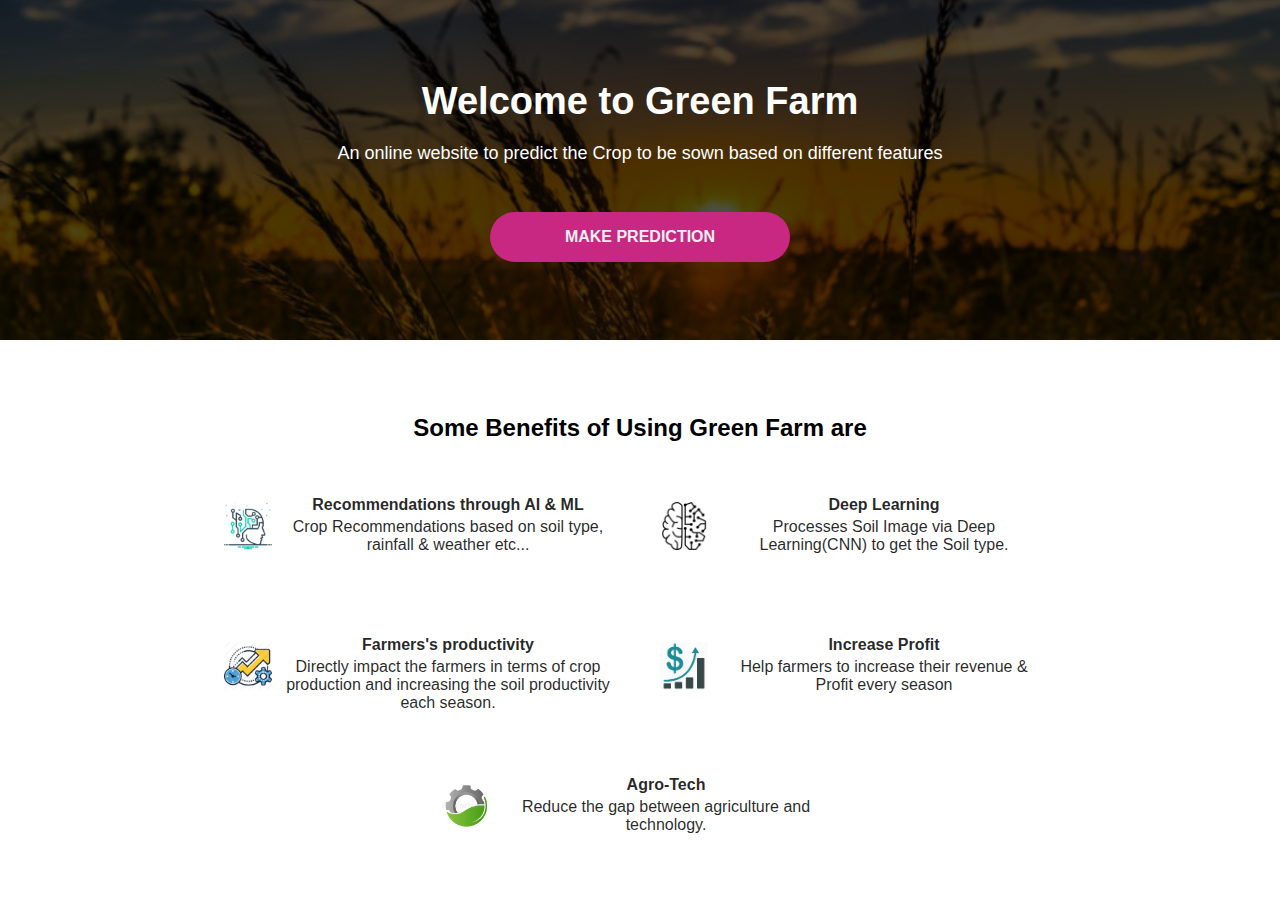
<file: index.html>
<!DOCTYPE html>
<html lang="en">

<head>
    <meta charset="UTF-8">
    <meta name="viewport" content="width=device-width, initial-scale=1.0">
    <link rel="stylesheet" href="index.css">
    <title>Green Farm</title>
</head>

<body>
    <div class="container1">
        <h1>Welcome to Green Farm</h1>
        <h3>An online website to predict the Crop to be sown based on different features</h3>
        <a href="/Green-Farm/img_sel.html"><button class="button">MAKE PREDICTION</button></a>
    </div>

    <h2>Some Benefits of Using Green Farm are</h2>

    <div class="container2">
        <div class="item2">
            <div>
                <img src="img/ai.webp" alt="" width="48px" height="48px">
            </div>
            <div>
                <h4>Recommendations through AI & ML</h4>
                <p>Crop Recommendations based on soil type, rainfall & weather etc...</p>
            </div>
        </div>

        <div class="item2">
            <div>
                <img src="img/dl.png" alt="" width="48px" height="48px">
            </div>
            <div>
                <h4> Deep Learning </h4>
                <p>Processes Soil Image via Deep Learning(CNN) to get the Soil type.</p>
            </div>
        </div>

        <div class="item2">
            <div>
                <img src="img/prod.png" alt="" width="48px" height="48px">
            </div>
            <div>
                <h4>Farmers's productivity</h4>
                <p>Directly impact the farmers in terms of crop production and increasing the soil productivity each season.</p>
            </div>
        </div>

        <div class="item2">
            <div>
                <img src="img/pro.png" alt="" width="48px" height="48px">
            </div>
            <div>
                <h4>Increase Profit</h4>
                <p>Help farmers to increase their revenue & Profit every season</p>
            </div>
        </div>

        <div class="item2">
            <div>
                <img src="img/agro_tech.jpg" alt="" width="48px" height="48px">
            </div>
            <div>
                <h4>Agro-Tech</h4>
                <p>Reduce the gap between agriculture and technology. </p>
            </div>
        </div>

    </div>
</body>

</html>
</file>
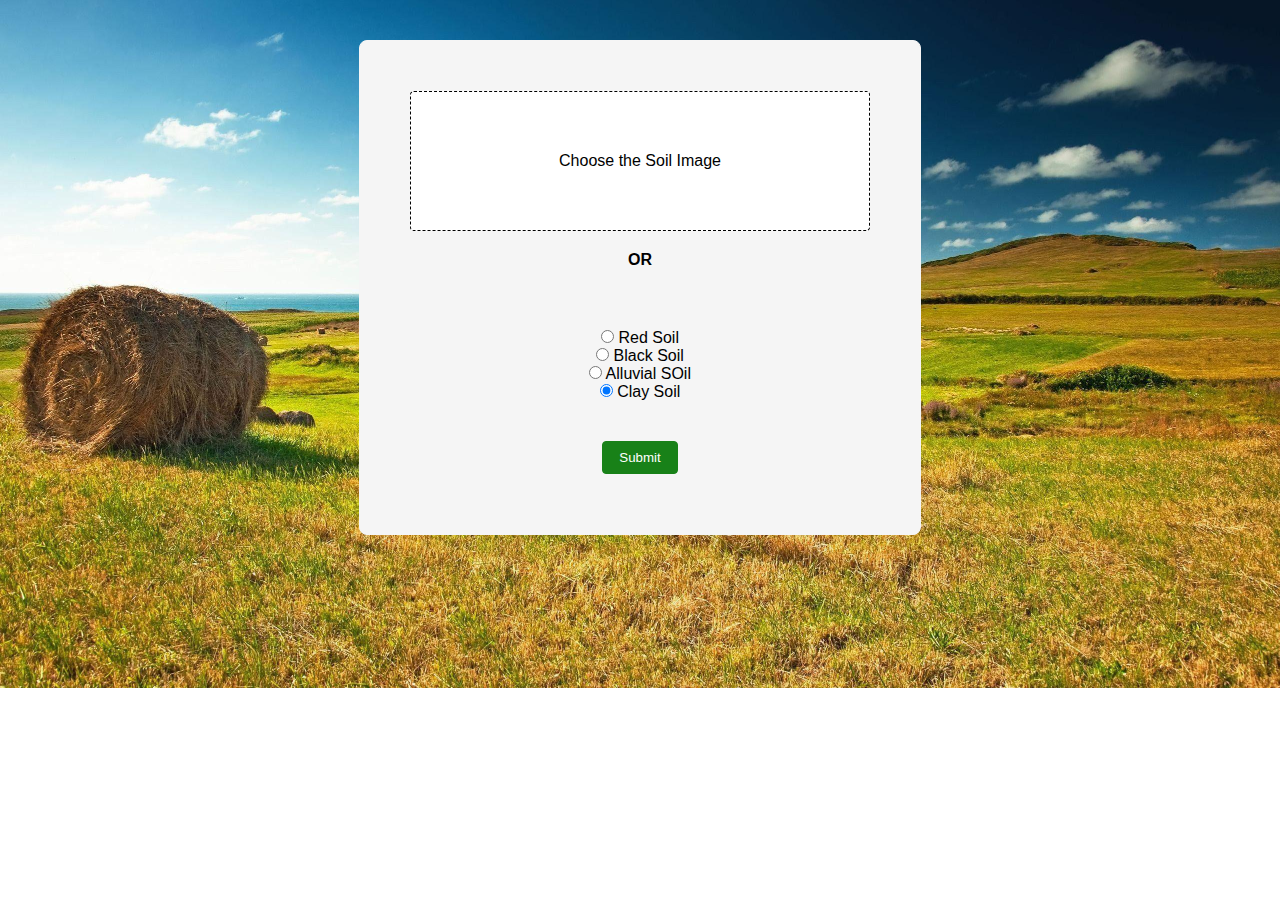
<file: img_sel.html>
<!DOCTYPE html>
<html lang="en">

<head>
    <meta charset="UTF-8">
    <meta name="viewport" content="width=device-width, initial-scale=1.0">
    <link rel="stylesheet" href="index.css">
    <title>Green Farm</title>
</head>

<body class="container-3">
    <div class="container-4">

        <div>
            <form action="/Green-Farm/soil_pred.html">
                <a id="cf" href="/Green-Farm/soil_type.html">Choose the Soil Image</a>
                <h4> OR </h4>
                <div id="rad_btn">
                    <div class="form-check">
                        <input class="form-check-input" type="radio" name="flexRadioDefault" id="flexRadioDefault1">
                        <label class="form-check-label" for="flexRadioDefault1">
                          Red Soil
                        </label>
                    </div>
                    <div class="form-check">
                        <input class="form-check-input" type="radio" name="flexRadioDefault" id="flexRadioDefault2" checked>
                        <label class="form-check-label" for="flexRadioDefault2">
                          Black Soil
                        </label>
                    </div>
                    <div class="form-check">
                        <input class="form-check-input" type="radio" name="flexRadioDefault" id="flexRadioDefault3">
                        <label class="form-check-label" for="flexRadioDefault3">
                            Alluvial SOil
                        </label>
                    </div>
                    <div class="form-check">
                        <input class="form-check-input" type="radio" name="flexRadioDefault" id="flexRadioDefault4" checked>
                        <label class="form-check-label" for="flexRadioDefault4">
                            Clay Soil
                        </label>
                    </div>
                </div>
                <button type="submit" id="submit">Submit</button>
            </form>
        </div>
    </div>

</body>

</html>
</file>
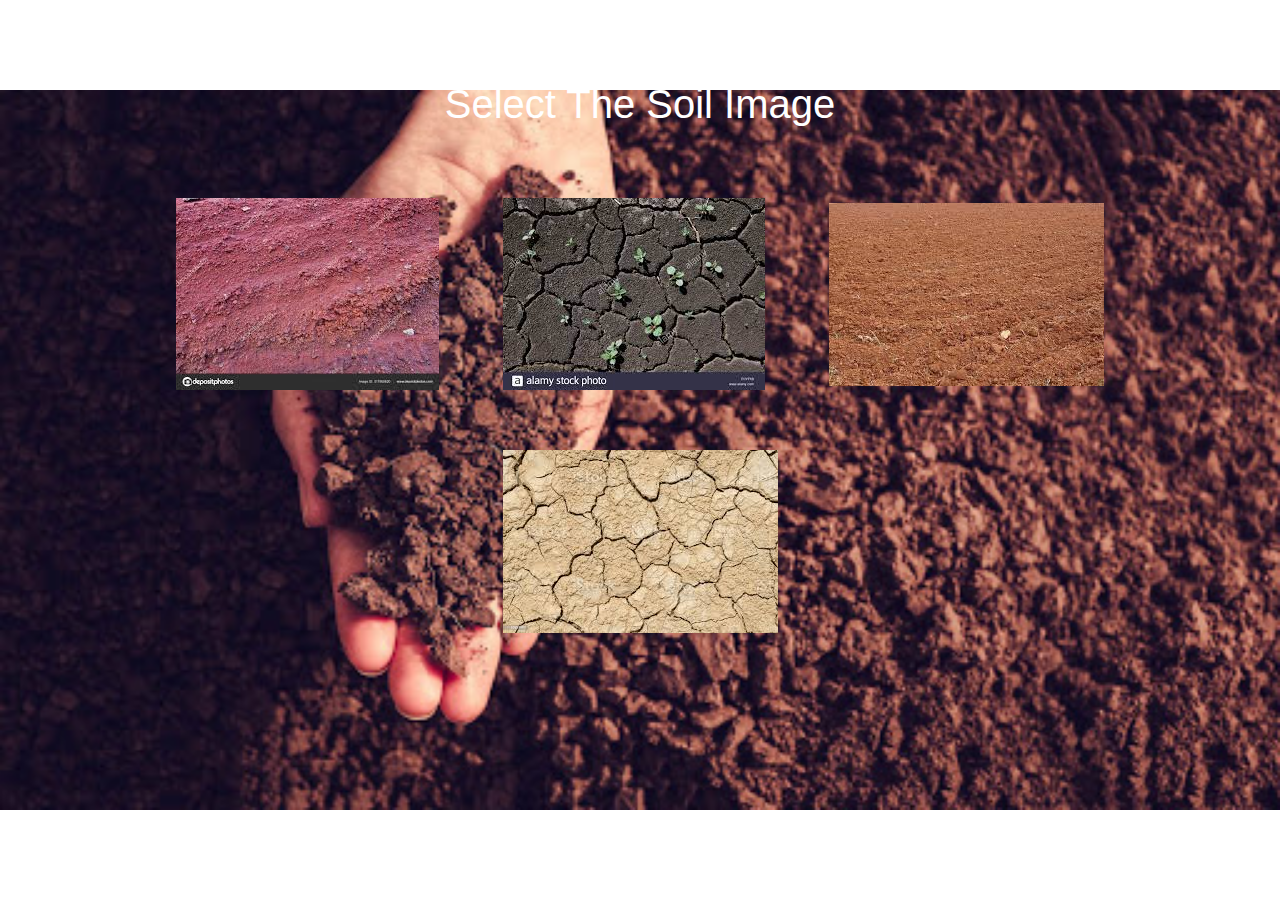
<file: soil_type.html>
<!doctype html>
<html lang="en">

<head>
    <!-- Required meta tags -->
    <meta charset="utf-8">
    <meta name="viewport" content="width=device-width, initial-scale=1, shrink-to-fit=no">

    <!-- Bootstrap CSS -->
    <link rel="stylesheet" href="https://stackpath.bootstrapcdn.com/bootstrap/4.3.1/css/bootstrap.min.css" integrity="sha384-ggOyR0iXCbMQv3Xipma34MD+dH/1fQ784/j6cY/iJTQUOhcWr7x9JvoRxT2MZw1T" crossorigin="anonymous">
    <link rel="stylesheet" href="index.css">
    <title>Green Farm</title>
</head>

<body>
    <div class="container-5">
        <h1>Select The Soil Image</h1>
        <div>
            <a href="/Green-Farm/soil_pred.html?soiltype=3"><img src="./img/red_soil.jfif" alt=""></a>
            <a href="/Green-Farm/soil_pred.html?soiltype=2"><img src="./img/black_soil.jfif" alt=""></a>
            <a href="/Green-Farm/soil_pred.html?soiltype=1"><img src="./img/alluvial.jfif" alt=""></a>
            <a href="/Green-Farm/soil_pred.html?soiltype=4"><img src="./img/clay_soil.jfif" alt=""></a>
        </div>
    </div>

    <!-- Optional JavaScript -->
    <!-- jQuery first, then Popper.js, then Bootstrap JS -->
    <script src="https://code.jquery.com/jquery-3.3.1.slim.min.js" integrity="sha384-q8i/X+965DzO0rT7abK41JStQIAqVgRVzpbzo5smXKp4YfRvH+8abtTE1Pi6jizo" crossorigin="anonymous"></script>
    <script src="https://cdnjs.cloudflare.com/ajax/libs/popper.js/1.14.7/umd/popper.min.js" integrity="sha384-UO2eT0CpHqdSJQ6hJty5KVphtPhzWj9WO1clHTMGa3JDZwrnQq4sF86dIHNDz0W1" crossorigin="anonymous"></script>
    <script src="https://stackpath.bootstrapcdn.com/bootstrap/4.3.1/js/bootstrap.min.js" integrity="sha384-JjSmVgyd0p3pXB1rRibZUAYoIIy6OrQ6VrjIEaFf/nJGzIxFDsf4x0xIM+B07jRM" crossorigin="anonymous"></script>
</body>

</html>
</file>
<file: index.css>
/* CSS Variable */

:root {
    --color1: rgba(0, 0, 0, 0.7);
    --color2: rgb(240, 240, 240);
    --color3: rgb(220, 220, 220);
    --color4: rgba(0, 0, 0, 0.85);
    --btnclr1: rgb(200, 40, 130);
    --btnclr2: rgb(180, 10, 120);
}


/* Applied to all elements */

* {
    margin: 0px;
    padding: 0px;
    /* border: 1px solid rgb(73, 12, 12); */
    text-align: center;
    justify-content: center;
    font-family: sans-serif;
}

body {
    background-color: white;
}


/* Container-1 */

.container1 {
    background-image: url(./img/bg.jpg);
    background-repeat: no-repeat;
    background-position: center;
    background-size: cover;
    background-color: var(--color1);
    background-blend-mode: darken;
    height: 300px;
    padding: 20px;
    color: white;
}

.container1>h1 {
    font-size: 38px;
    margin-top: 60px;
    margin-bottom: 20px;
}

.container1>h3 {
    font-size: 18px;
    margin-top: 10px;
    font-weight: 500;
}

.button {
    border: none;
    height: 50px;
    width: 300px;
    margin: 24px;
    margin-top: 48px;
    padding: 6px 15px 6px 15px;
    font-size: 16px;
    font-weight: 600;
    color: var(--color2);
    outline: none;
    border-radius: 25px;
    background-color: var(--btnclr1);
}

.button:hover {
    background-color: var(--btnclr2);
    cursor: pointer;
}


/* H2 */

h2 {
    padding: 20px;
    margin-top: 54px;
}


/* Container-2 */

.container2 {
    display: flex;
    flex-wrap: wrap;
    padding: 20px;
}

.item2 {
    margin: 4px;
    margin-left: z0px;
    margin-right: 20px;
    padding: 6px;
    display: flex;
    width: 400px;
    height: 120px;
}

.item2>div>img {
    margin: 4px;
    padding: 6px;
}

.item2>div>h4 {
    color: var(--color4);
    margin: 4px;
}

.item2>div>p {
    color: var(--color4);
    margin: 4px;
}

.container-3 {
    background-image: url(./img/bg_2.jpg);
    background-repeat: no-repeat;
    background-position: center;
    background-size: cover;
}

form {
    border: 1px solid whitesmoke;
    display: inline-block;
    border-radius: 8px;
    background: whitesmoke;
    margin: 40px;
    padding: 30px;
    width: min(80vw, 500px);
}

#cf {
    color: black;
    text-decoration: none;
    border: 1px dashed black;
    border-radius: 4px;
    background: white;
    padding: 60px;
    margin: 20px;
    text-align: center;
    display: block
}

#submit {
    border: 1px solid rgb(24, 129, 24);
    border-radius: 4px;
    background: rgb(24, 129, 24);
    color: white;
    outline: none;
    padding: 8px 16px 8px 16px;
    margin-bottom: 30px;
    text-align: center;
}

#submit:hover {
    cursor: pointer;
}

#rad_btn {
    padding: 40px;
    display: block;
}

.container-5 {
    height: 100vh;
    padding: 80px;
    background-image: url(./img/soil_bg.jpg);
    background-repeat: no-repeat;
    background-position: center;
    background-size: 100%;
}

.container-5>h1 {
    color: white;
    margin-bottom: 40px;
}

.container-5 img {
    margin: 30px;
    transition: 0.4s;
}

.container-5 img:hover {
    transform: scale(1.1);
    transition: 0.4s;
}

.container-6 {
    height: 80vh;
    padding: 80px;
    background-image: url(./img/soil_pred.jpg);
    background-repeat: no-repeat;
    background-position: center;
    background-size: 100%;
}

.container-6 img,
h4,
button {
    margin-bottom: 30px;
}

.container-6 img {
    margin-top: 20px;
}

.container-6 h4 {
    font-size: 20px;
}

.container-7 {
    padding: 30px;
    background-image: url(./img/loc.jfif);
    background-repeat: no-repeat;
    background-position: center;
    background-size: 100%;
}

.container-7 h3 {
    color: whitesmoke;
}

.map {
    margin: 30px;
}

#loc_text {
    margin: 10px;
    width: min(80vw, 350px);
    min-height: 20px;
}

.btn {
    cursor: pointer;
    border: 1px solid rgb(24, 129, 24);
    border-radius: 4px;
    background: rgb(24, 129, 24);
    color: white;
    outline: none;
    padding: 8px 16px 8px 16px;
    margin-bottom: 30px;
    text-align: center;
}

.btn:hover {
    background: rgb(19, 117, 19);
}

.container-8 {
    height: 95vh;
    padding: 40px;
    background-image: url(./img/recommend.jfif);
    background-repeat: no-repeat;
    background-position: center;
    background-size: 100%;
}

.container-8 img {
    width: 100%;
    height: 100%;
}

.container-8 img,
h4,
button {
    padding: 0px;
    margin-bottom: 20px;
}

.container-8 img {
    margin-top: 20px;
}

.item-c {
    border: 1px solid rgb(24, 129, 24);
    background: rgb(24, 129, 24);
    color: whitesmoke;
    padding: 4px 8px 4px 8px;
    text-align: center;
    border-radius: 8px;
}

#block {
    padding: 30px 60px 30px 60px;
    border: 1px solid whitesmoke;
    display: inline-block;
    border-radius: 8px;
    background: whitesmoke;
    margin: 40px;
    width: min(80vw, 500px);
}

#buy {
    text-decoration: none;
}

.container-9 {
    height: 90vh;
    padding: 40px;
    background-image: url(./img/prem.jpg);
    background-repeat: no-repeat;
    background-position: center;
    background-size: 100%;
}

#prem_head {
    background: rgb(156, 156, 5);
    color: white;
    margin: 10px;
}
</file>
